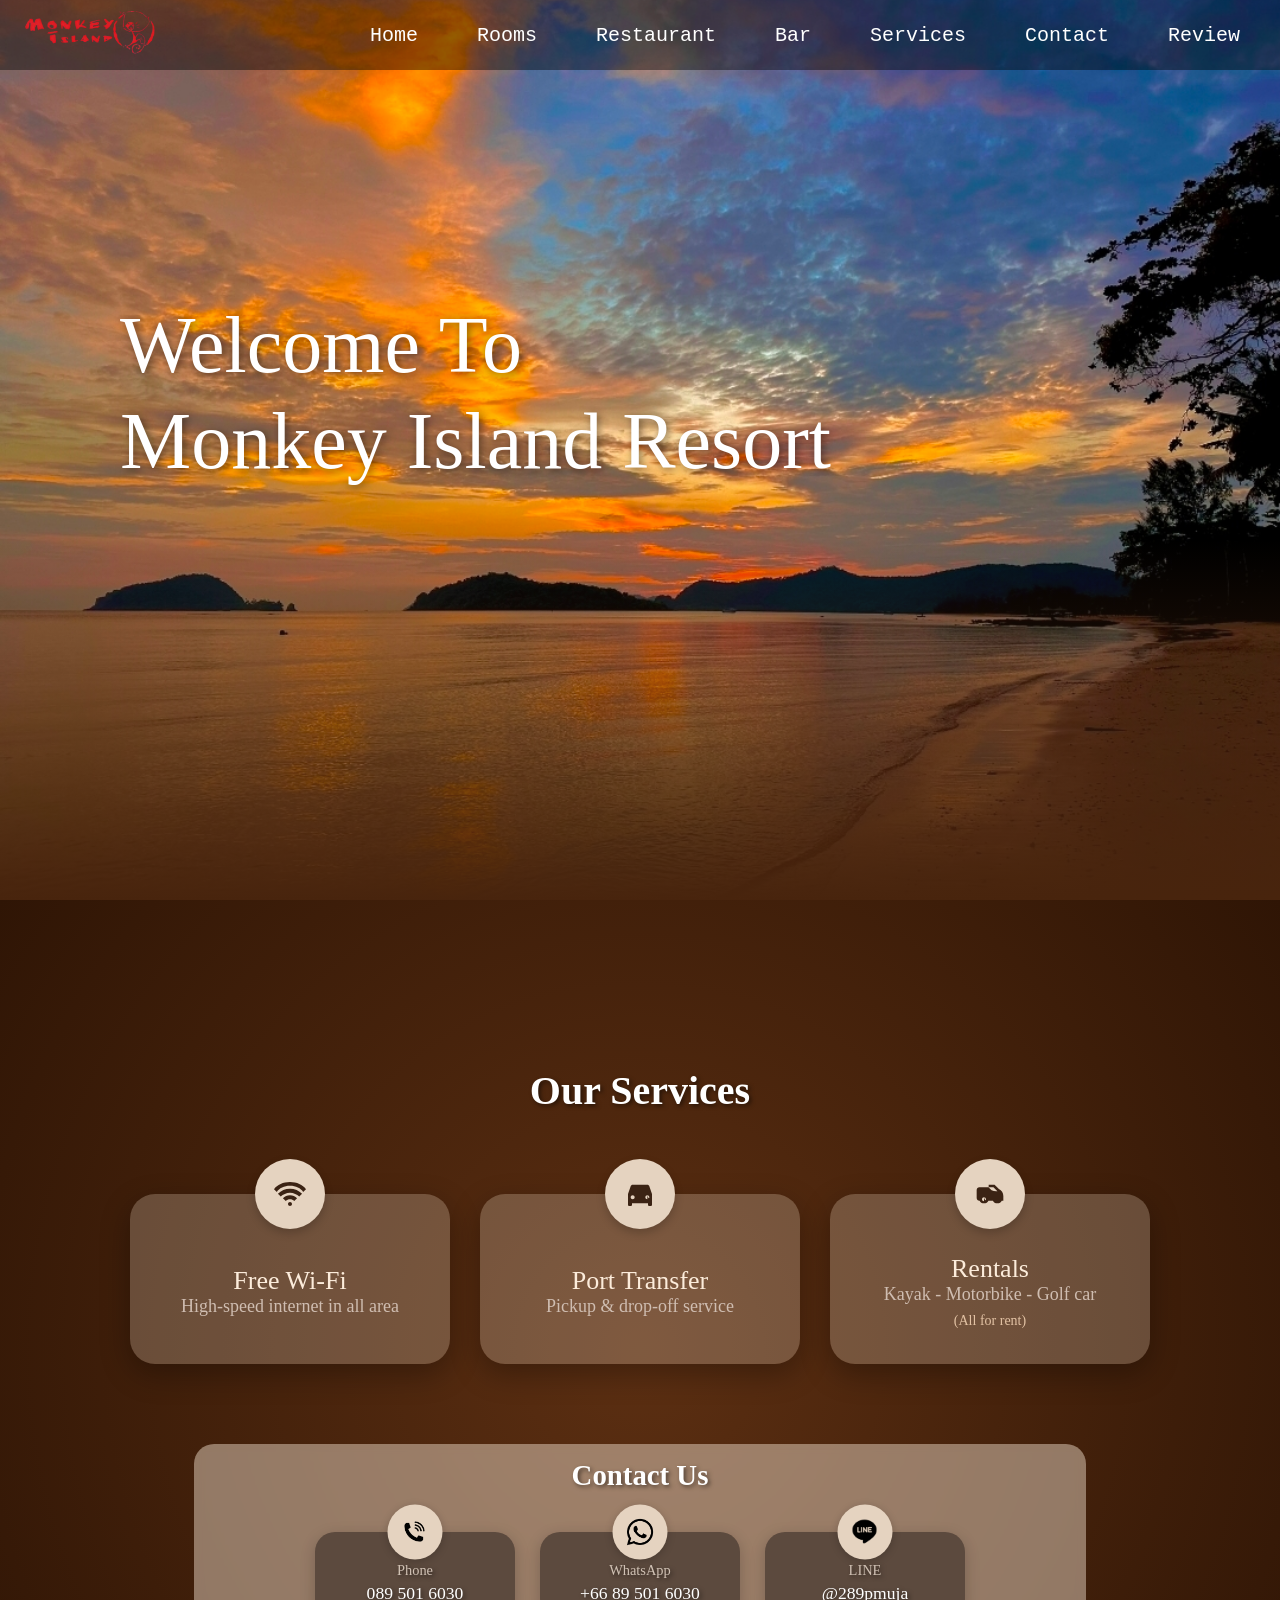
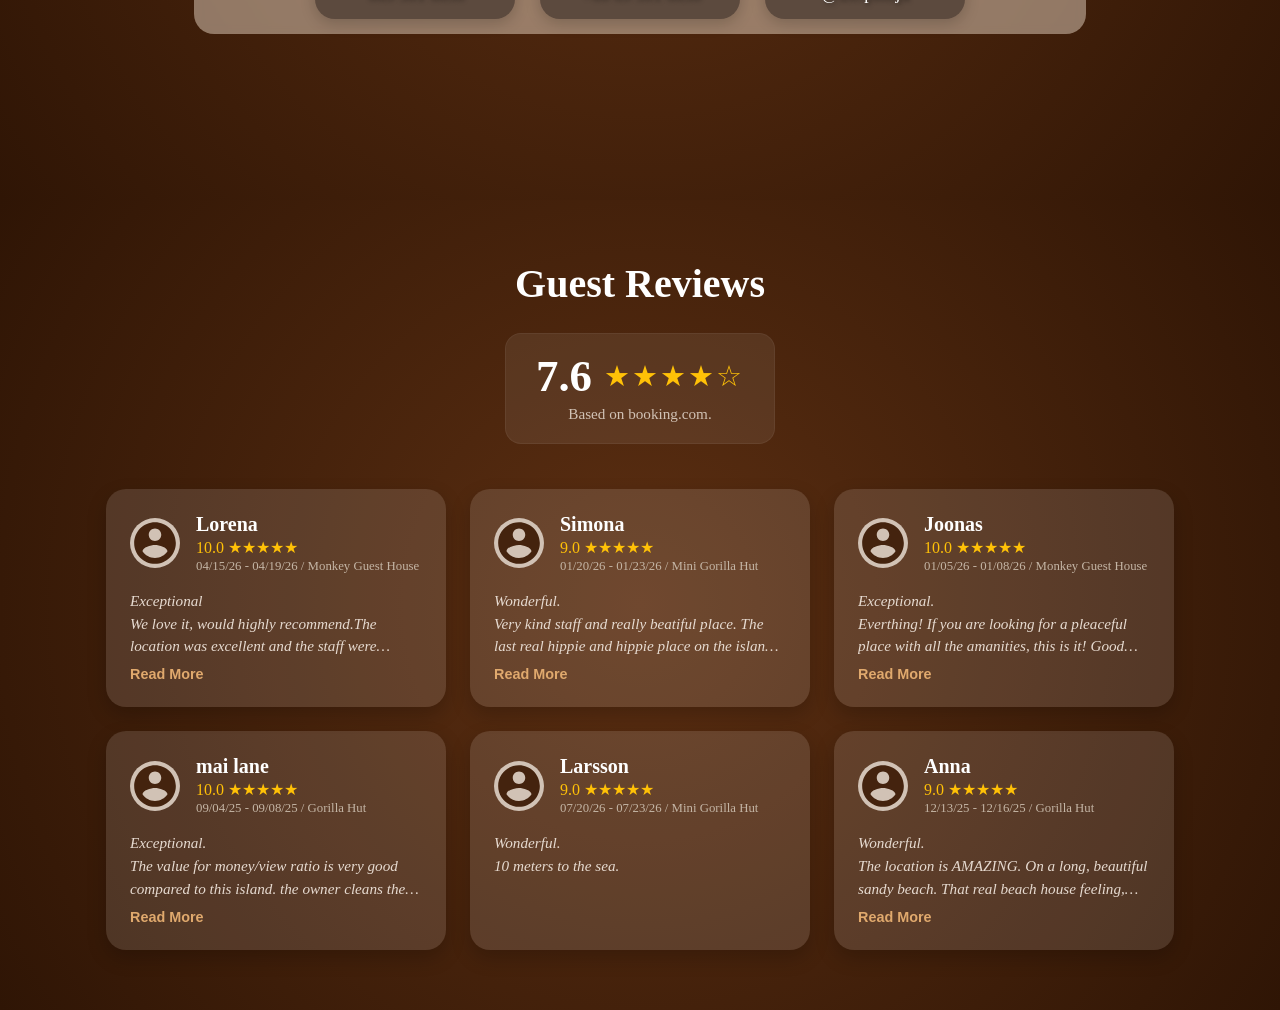
<file: resort_project/index.html>
<!DOCTYPE html>
<html lang="en">
    <head>
        <meta charset="UTF-8" />
        <title>Monkey Island Resort</title>
        <link rel="stylesheet" href="styles.css" />
        <script src="script.js"></script>
    </head>
    <body>
        <header class=header>
            <div class="container">
                <div class="logo-container">
                    <a href="index.html">
                        <img src="logo_monkey.png" width="140px">
                    </a>
                </div>
                <nav>
            <a href="#page1">Home</a> 
            <a href="room.html#page1">Rooms</a>
            <a href="restaurant.html#page1">Restaurant</a>
            <a href="bar.html#page1">Bar</a>
            <a href="#page2">Services</a>
            <a href="#contact">Contact</a>
            <a href="#page3">Review</a>
                </nav>
            </div>
        </header>
        <section class="section" id="page1">
        <div class="hero-container">
            <img src="sea_view.jpg">
            <div class="hero-text">
                <h1 class="title">Welcome To</h1>
                <div class="subtitle"> Monkey Island Resort</div>
            </div>
        </div>
        </section>
      
<section class="section" id="page2">
  <div class="services-wrapper">
    

    <div class="services-header">
      <h2 class="services-title">Our Services</h2>
  
    </div>

    <div class="services-grid">
 
      <div class="service-card">
        <div class="icon-circle">
          <svg viewBox="0 0 24 24" width="32" height="32" fill="#3b2314">
            <path d="M12 3C6.95 3 2.39 5.05 0 8.35l2.12 2.12C3.83 7.6 7.67 5.8 12 5.8s8.17 1.8 9.88 4.67l2.12-2.12C21.61 5.05 17.05 3 12 3zm0 5c-3.53 0-6.72 1.43-9.05 3.75l2.12 2.12C6.73 12.3 9.24 11 12 11s5.27 1.3 6.93 2.87l2.12-2.12C18.72 9.43 15.53 8 12 8zm0 5c-2.07 0-3.94.84-5.3 2.2l2.12 2.12c.82-.82 1.95-1.32 3.18-1.32s2.36.5 3.18 1.32l2.12-2.12C15.94 13.84 14.07 13 12 13zm0 5c-.83 0-1.5.67-1.5 1.5S11.17 21 12 21s1.5-.67 1.5-1.5S12.83 18 12 18z"/>
          </svg>
        </div>
        <h3>Free Wi-Fi</h3>
        <div class="card-desc">High-speed internet in all area</div>
      </div>

      <div class="service-card">
        <div class="icon-circle">
          <svg viewBox="0 0 24 24" width="32" height="32" fill="#3b2314">
            <path d="M18.92 6.01C18.72 5.42 18.16 5 17.5 5h-11c-.66 0-1.22.42-1.42 1.01L3 12v8c0 .55.45 1 1 1h1c.55 0 1-.45 1-1v-1h12v1c0 .55.45 1 1 1h1c.55 0 1-.45 1-1v-8l-2.08-5.99zM6.5 16c-.83 0-1.5-.67-1.5-1.5S5.67 13 6.5 13s1.5.67 1.5 1.5S7.33 16 6.5 16zm11 0c-.83 0-1.5-.67-1.5-1.5s.67-1.5 1.5-1.5 1.5.67 1.5 1.5-.67 1.5-1.5-1.5 1.5zM5 11l1.5-4.5h11L19 11H5z"/>
          </svg>
        </div>
        <h3>Port Transfer</h3>
        <div class="card-desc">Pickup & drop-off service</div>
      </div>
      
      <div class="service-card">
        <div class="icon-circle">
          <svg viewBox="0 0 24 24" width="32" height="32" fill="#3b2314">
            <path d="M19.44 9.03L15.42 5H11v2h3.58l2.99 2.99c-.32.01-.65.01-.97.01-1.21 0-2.38-.28-3.41-.81L10.82 7H4c-1.1 0-2 .9-2 2v6c0 1.1.9 2 2 2h.18C4.6 18.17 5.99 19 7.5 19s2.9-.83 3.32-2h3.36c.42 1.17 1.81 2 3.32 2s2.9-.83 3.32-2H22v-3.5c0-2.31-1.35-4.31-3.26-5.27zM7.5 17.5c-.83 0-1.5-.67-1.5-1.5s.67-1.5 1.5-1.5 1.5.67 1.5 1.5-.67 1.5-1.5-1.5 1.5zm10 0c-.83 0-1.5-.67-1.5-1.5s.67-1.5 1.5-1.5 1.5.67 1.5 1.5-.67 1.5-1.5-1.5 1.5z"/>
          </svg>
        </div>
        
        <h3>Rentals</h3>
        <div class="card-desc"> Kayak  - Motorbike - Golf car</div>
        <span class="rent-note">(All for rent)</span>
      </div>
      
      <div class="contact-under-services">
  <h3 id="contact">Contact Us</h3>
  <div class="contact-horizontal-list">
    
    <div class="contact-card">
      <div class="contact-icon-circle">
        <img src="call.png">
      </div>
      <div class="contact-details">
        <span class="contact-title">Phone</span>
        <span class="contact-value">089 501 6030</span>
      </div>
    </div>

    <div class="contact-card">
      <div class="contact-icon-circle-whatsapp">
       <img src="whatsapp.png">
      </div>
      <div class="contact-details">
        <span class="contact-title">WhatsApp</span>
        <span class="contact-value">+66 89 501 6030</span>
      </div>
    </div>

    <div class="contact-card">
      <div class="contact-icon-circle">
        <img src="line.png">
      </div>
      <div class="contact-details">
        <span class="contact-title">LINE</span>
        <span class="contact-value">@289pmuja</span>
      </div>
    </div>

  </div>
</div>

    </div>
  </div>
</section>
      
<section class="reviews-section" id="page3">
  <div class="reviews-container">
  
    <h2 class="section-title">Guest Reviews</h2>
    <br/>

    <div class="overall-rating-card">
      <div class="rating-header">
        <span class="rating-score">7.6</span>
        <div class="stars-gold">
          ★★★★☆
        </div>
      </div>
      <p class="rating-count">Based on booking.com.</p>
    </div>

    <div class="reviews-grid">
      
     <div class="review-card">
        <div class="card-header">
          <div class="avatar-icon">
            <svg viewBox="0 0 24 24" fill="currentColor">
              <path d="M12 2C6.48 2 2 6.48 2 12s4.48 10 10 10 10-4.48 10-10S17.52 2 12 2zm0 3c1.66 0 3 1.34 3 3s-1.34 3-3 3-3-1.34-3-3 1.34-3 3-3zm0 14.2c-2.5 0-4.71-1.28-6-3.22.03-1.99 4-3.08 6-3.08 1.99 0 5.97 1.09 6 3.08-1.29 1.94-3.5 3.22-6 3.22z"/>
            </svg>
          </div>
          <div class="user-info">
            <h3 class="user-name">Lorena</h3>
            <div class="stars-gold-sm">10.0 ★★★★★</div>
            <span class="verified-badge">04/15/26 - 04/19/26 / Monkey Guest House</span>
          </div>
        </div>
        <p class="review-text">
          Exceptional <br/>
          We love it, would highly recommend.The location was excellent and the staff were woderful-very friendly and helpful. It was easy to rent a motorbike and lots of great bars and restaurants in walking distance.
        </p>
        <button class="read-more-btn" onclick="toggleReadMore(this)">Read More </button>
      </div>

      <div class="review-card">
        <div class="card-header">
          <div class="avatar-icon">
            <svg viewBox="0 0 24 24" fill="currentColor">
              <path d="M12 2C6.48 2 2 6.48 2 12s4.48 10 10 10 10-4.48 10-10S17.52 2 12 2zm0 3c1.66 0 3 1.34 3 3s-1.34 3-3 3-3-1.34-3-3 1.34-3 3-3zm0 14.2c-2.5 0-4.71-1.28-6-3.22.03-1.99 4-3.08 6-3.08 1.99 0 5.97 1.09 6 3.08-1.29 1.94-3.5 3.22-6 3.22z"/>
            </svg>
          </div>
          <div class="user-info">
            <h3 class="user-name">Simona</h3>
            <div class="stars-gold-sm"> 9.0 ★★★★★</div>
            <span class="verified-badge">01/20/26 - 01/23/26 / Mini Gorilla Hut</span>
          </div>
        </div>
        <p class="review-text">
          Wonderful. <br/>
          Very kind staff and really beatiful place. The last real hippie and hippie place on the island... we had a great time.</p>
     <button class="read-more-btn" onclick="toggleReadMore(this)">Read More </button>
      </div>

      <div class="review-card">
        <div class="card-header">
          <div class="avatar-icon">
            <svg viewBox="0 0 24 24" fill="currentColor">
              <path d="M12 2C6.48 2 2 6.48 2 12s4.48 10 10 10 10-4.48 10-10S17.52 2 12 2zm0 3c1.66 0 3 1.34 3 3s-1.34 3-3 3-3-1.34-3-3 1.34-3 3-3zm0 14.2c-2.5 0-4.71-1.28-6-3.22.03-1.99 4-3.08 6-3.08 1.99 0 5.97 1.09 6 3.08-1.29 1.94-3.5 3.22-6 3.22z"/>
            </svg>
          </div>
          <div class="user-info">
            <h3 class="user-name">Joonas</h3>
            <div class="stars-gold-sm">10.0 ★★★★★</div>
            <span class="verified-badge">01/05/26 - 01/08/26 / Monkey Guest House</span>
          </div>
        </div>
        <p class="review-text">
          Exceptional. <br/>
          Everthing! If you are looking for a pleaceful place with all the amanities, this is it! Good beach, food, music and owners!
        </p>
        <button class="read-more-btn" onclick="toggleReadMore(this)">Read More </button>
      </div>

       <div class="review-card">
        <div class="card-header">
          <div class="avatar-icon">
            <svg viewBox="0 0 24 24" fill="currentColor">
              <path d="M12 2C6.48 2 2 6.48 2 12s4.48 10 10 10 10-4.48 10-10S17.52 2 12 2zm0 3c1.66 0 3 1.34 3 3s-1.34 3-3 3-3-1.34-3-3 1.34-3 3-3zm0 14.2c-2.5 0-4.71-1.28-6-3.22.03-1.99 4-3.08 6-3.08 1.99 0 5.97 1.09 6 3.08-1.29 1.94-3.5 3.22-6 3.22z"/>
            </svg>
          </div>
          <div class="user-info">
            <h3 class="user-name">mai lane</h3>
            <div class="stars-gold-sm">10.0 ★★★★★</div>
            <span class="verified-badge">09/04/25 - 09/08/25 / Gorilla Hut</span>
          </div>
        </div>
        <p class="review-text">
          Exceptional.<br/>
          The value for money/view ratio is very good compared to this island. the owner cleans the beach every morning, even the off-season.
        </p>
         <button class="read-more-btn" onclick="toggleReadMore(this)">Read More </button>
      </div>

      <div class="review-card">
        <div class="card-header">
          <div class="avatar-icon">
            <svg viewBox="0 0 24 24" fill="currentColor">
              <path d="M12 2C6.48 2 2 6.48 2 12s4.48 10 10 10 10-4.48 10-10S17.52 2 12 2zm0 3c1.66 0 3 1.34 3 3s-1.34 3-3 3-3-1.34-3-3 1.34-3 3-3zm0 14.2c-2.5 0-4.71-1.28-6-3.22.03-1.99 4-3.08 6-3.08 1.99 0 5.97 1.09 6 3.08-1.29 1.94-3.5 3.22-6 3.22z"/>
            </svg>
          </div>
          <div class="user-info">
            <h3 class="user-name">Larsson</h3>
            <div class="stars-gold-sm">9.0 ★★★★★</div>
            <span class="verified-badge">07/20/26 - 07/23/26 / Mini Gorilla Hut</span>
          </div>
        </div>
        <p class="review-text">
         Wonderful.<br/>
          10 meters to the sea.
        </p>
      </div>

      <div class="review-card">
        <div class="card-header">
          <div class="avatar-icon">
            <svg viewBox="0 0 24 24" fill="currentColor">
              <path d="M12 2C6.48 2 2 6.48 2 12s4.48 10 10 10 10-4.48 10-10S17.52 2 12 2zm0 3c1.66 0 3 1.34 3 3s-1.34 3-3 3-3-1.34-3-3 1.34-3 3-3zm0 14.2c-2.5 0-4.71-1.28-6-3.22.03-1.99 4-3.08 6-3.08 1.99 0 5.97 1.09 6 3.08-1.29 1.94-3.5 3.22-6 3.22z"/>
            </svg>
          </div>
          <div class="user-info">
            <h3 class="user-name">Anna</h3>
            <div class="stars-gold-sm">9.0 ★★★★★</div>
            <span class="verified-badge">12/13/25 - 12/16/25 / Gorilla Hut</span>
          </div>
        </div>
        <p class="review-text">
         Wonderful. <br/>
          The location is AMAZING. On a long, beautiful sandy beach. That real beach house feeling, which we absolutely love. Nice, super relaxed atmosphere. Dear owner with daughter. Around the island on the scooter BUT we were at the most beautiful beach! Actually, we rarely go back, but if we did, it would be Koh Mak again and this little house again. Very happy with it. We are bringing this vice back from Thailand. Recommended if you really love the beach. Out of the house. Straight into the sea. Awesome.
        </p>
         <button class="read-more-btn" onclick="toggleReadMore(this)">Read More </button>
      </div>
      
    </div>
  </div>
</section>


      
    </body>
</html>
</file>
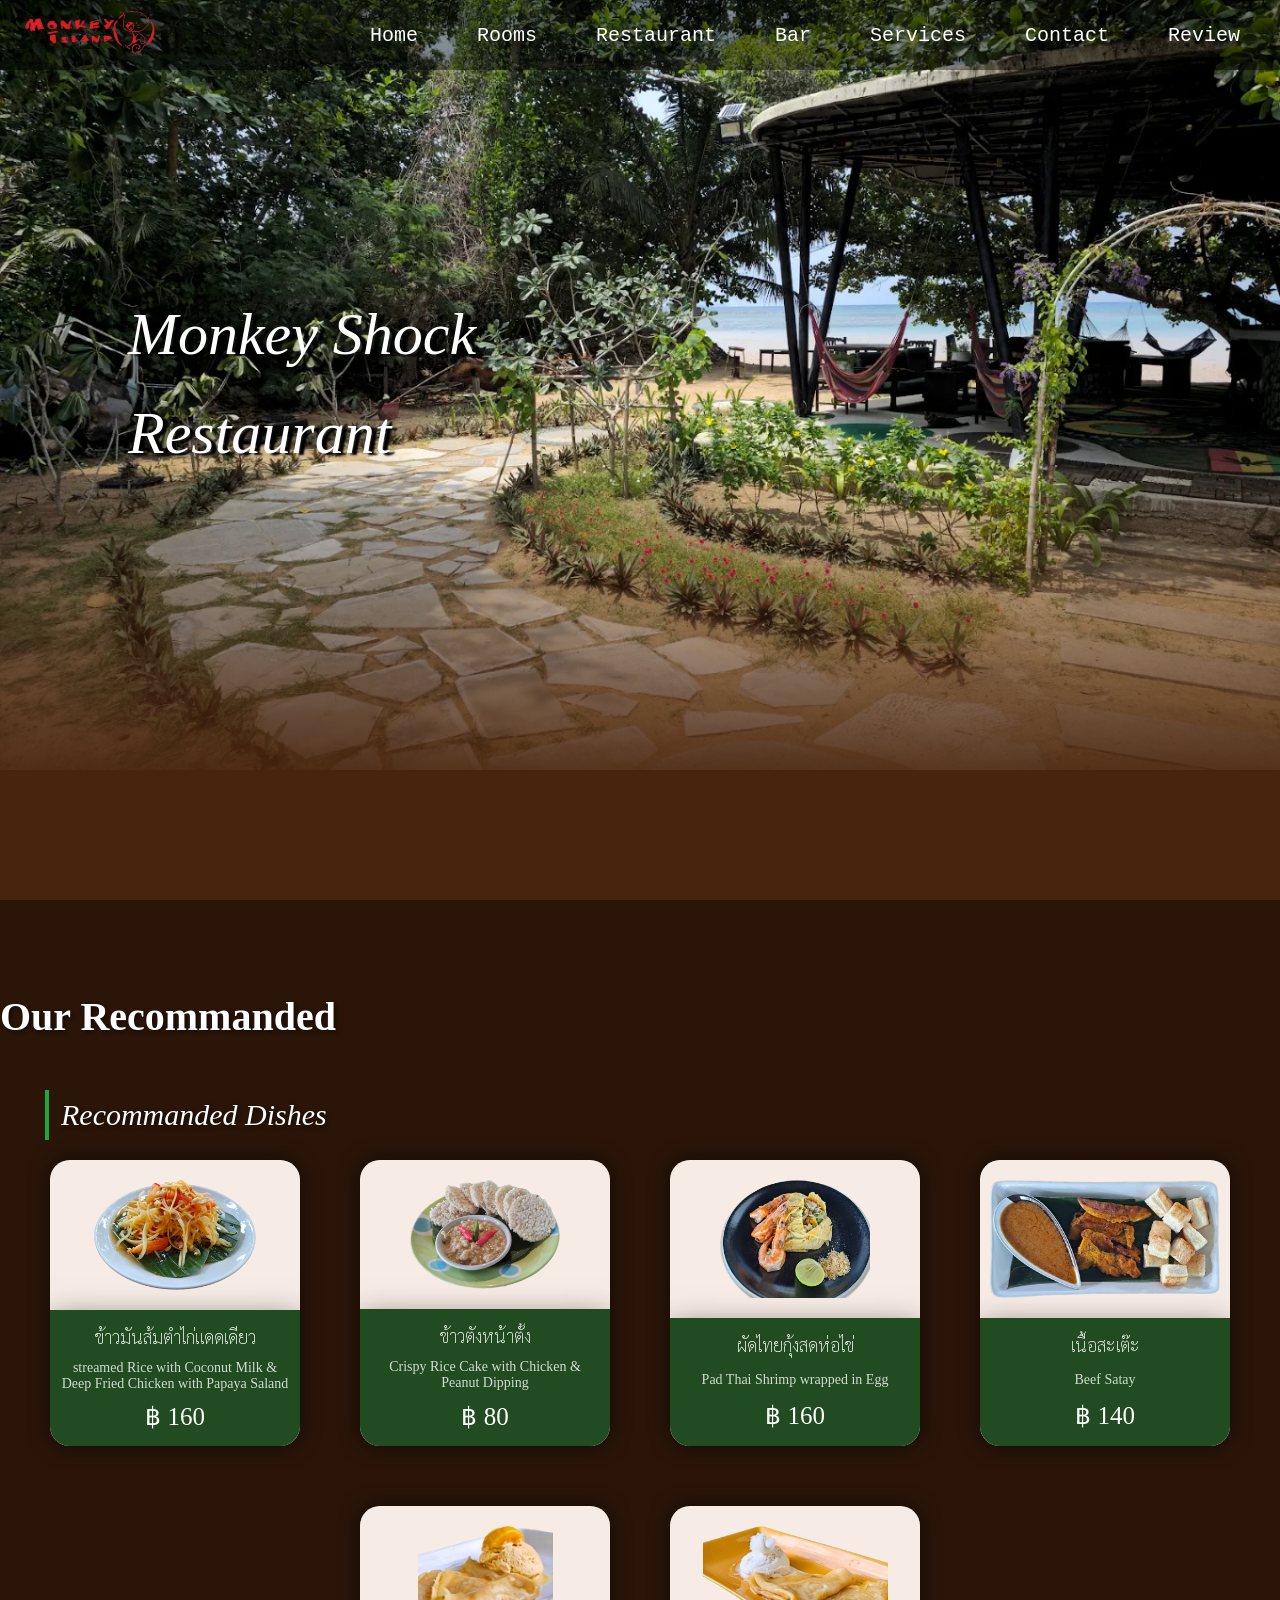
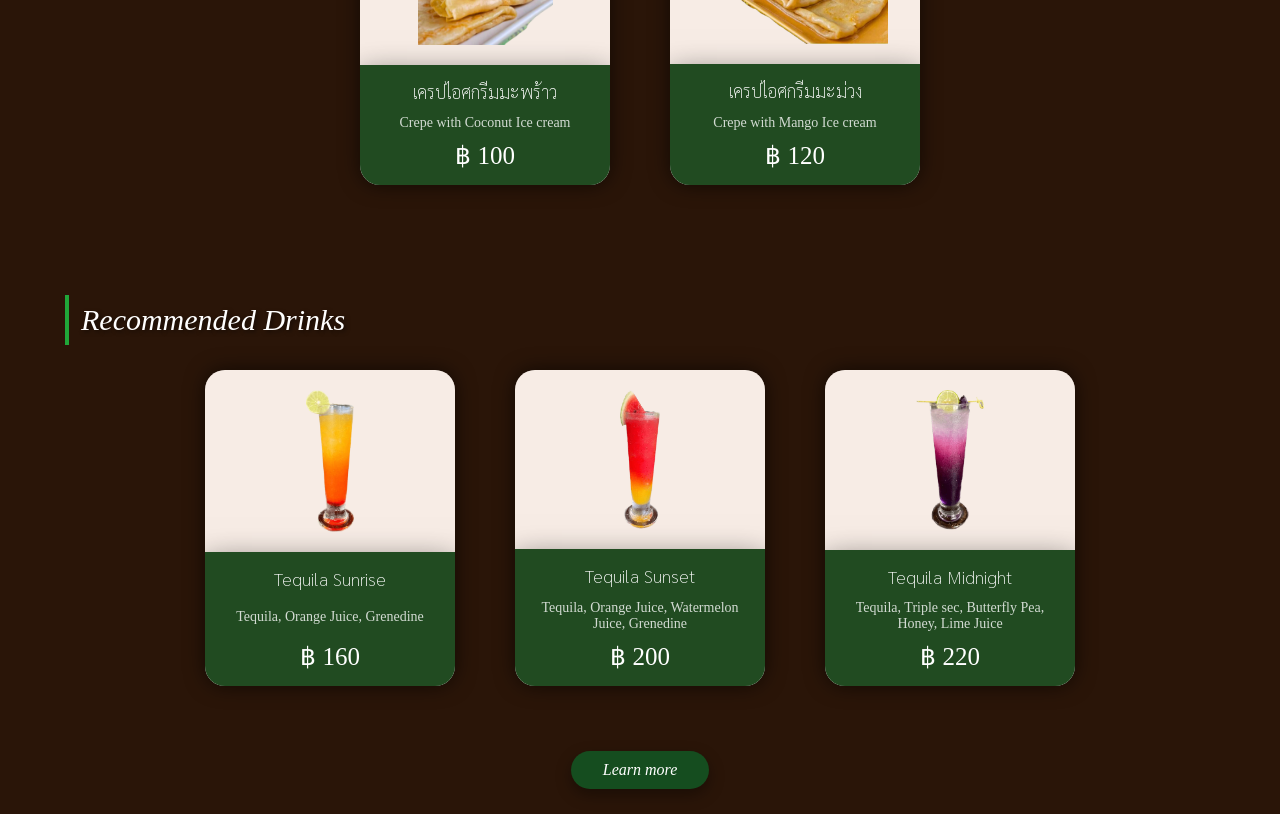
<file: resort_project/restaurant.html>
<!DOCTYPE html>
<html lang="en">
    <head>
        <meta charset="UTF-8" />
        <title>Monkey Island Resort - Restaurant</title>
        <link rel="stylesheet" href="restaurant.styles.css" />
        <script src="restaurant.script.js"></script>
        <meta name="viewport" content="width=device-width, initial-scale=1.0">
         <link rel="preconnect" href="https://fonts.googleapis.com">
    <link rel="preconnect" href="https://fonts.gstatic.com" crossorigin>
    <link href="https://fonts.googleapis.com/css2?family=Sarabun:ital,wght@0,300;0,400;0,600;0,700;1,400&display=swap" rel="stylesheet">
    
    </head>
    <body>
        <header class="res-header">
            <div class="res-container">
                <div class="res-logo-container">
                    <a href="index.html">
                        <img src="logo_monkey.png" width="140px">
                    </a>
                </div>
                <nav class="nav-res">
            <a href="index.html">Home</a> 
            <a href="room.html#page1">Rooms</a>
            <a href="restaurant.html">Restaurant</a>
            <a href="bar.html#page1">Bar</a>
            <a href="index.html#page2">Services</a>
            <a href="index.html#contact">Contact</a>
            <a href="index.html#page3">Review</a>
                </nav>
            </div>
        </header>
        <section class="res-section" id="page1">
         <div class="res-hero-container">
         <img src="res.webp">
                 <div class="res-hero-text">
                 <h1 class="res-title"><i>Monkey Shock</i></h1>
                 <h2 class="res-subtitle"><i>Restaurant</i></h2>
                </div>
        </div>
        </section>
        
         <section class="res-section" id="page2">
            <div class="res-page2-box">
            <h1 class="res-page2-title">Our Recommanded </h1>
            <h1 class="res-food" id="food"><i>Recommanded Dishes</i> </h1>
             
            <div class="menu-container">
    <div class="menu-card">
        <div class="card-img-box">
            <img src="%E0%B8%AA%E0%B9%89%E0%B8%A1%E0%B8%95%E0%B8%B3-removebg-preview.png" width="162px" alt="ข้าวมันส้มตำไก่แดดเดียว">
        </div>
        <div class="card-content">
            <h3>ข้าวมันส้มตำไก่แดดเดียว</h3>
            <p class="subtitle">streamed Rice with Coconut Milk &amp; Deep Fried Chicken with Papaya Saland</p>
            <div class="price">฿ 160</div>
        </div>
    </div>

    <div class="menu-card">
        <div class="card-img-box">
            <img src="%E0%B8%82%E0%B9%89%E0%B8%B2%E0%B8%A7%E0%B8%95%E0%B8%B1%E0%B8%87-removebg-preview.png" width="150px" alt="ข้าวตังหน้าตั้ง">
        </div>
        <div class="card-content">
            <h3>ข้าวตังหน้าตั้ง</h3>
            <p class="subtitle">Crispy Rice Cake with Chicken &amp; Peanut Dipping</p>
            <div class="price">฿ 80</div>
        </div>
    </div>

    <div class="menu-card">
        <div class="card-img-box">
            <img src="%E0%B8%9C%E0%B8%B1%E0%B8%94%E0%B9%84%E0%B8%97%E0%B8%A2-removebg-preview.png" width="150px" alt="ผัดไทยกุ้งสดห่อไข่">
        </div>
        <div class="card-content">
            <h3>ผัดไทยกุ้งสดห่อไข่</h3>
            <p class="subtitle">Pad Thai Shrimp wrapped in Egg</p>
            <div class="price">฿ 160</div>
        </div>
    </div>
                
    <div class="menu-card">
        <div class="card-img-box">
            <img src="%E0%B9%80%E0%B8%99%E0%B8%B7%E0%B9%89%E0%B8%AD-removebg-preview.png" width="230px" alt="เนื้อสะเต๊ะ">
        </div>
        <div class="card-content">
            <h3>เนื้อสะเต๊ะ</h3>
            <p class="subtitle">Beef Satay</p>
            <div class="price">฿ 140</div>
        </div>
    </div>

    <div class="menu-card">
        <div class="card-img-box">
            <img src="%E0%B8%A1%E0%B8%B0-Photoroom.png" width="135px" alt="เครปไอศกรีมมะพร้าว">
        </div>
        <div class="card-content">
            <h3>เครปไอศกรีมมะพร้าว</h3>
            <p class="subtitle">Crepe with Coconut Ice cream</p>
            <div class="price">฿ 100</div>
        </div>
    </div>

    <div class="menu-card">
        <div class="card-img-box">
            <img src="%E0%B8%A1%E0%B8%B0%E0%B8%9E%E0%B8%A3%E0%B9%89%E0%B8%B2%E0%B8%A7-removebg-preview.png" width="185px" alt="เครปไอศกรีมมะม่วง">
        </div>
        <div class="card-content">
            <h3>เครปไอศกรีมมะม่วง</h3>
            <p class="subtitle">Crepe with Mango Ice cream</p>
            <div class="price">฿ 120</div>
        </div>
    </div>
                
            <h1 class="res-food" id="drinks"><i>Recommended Drinks</i></h1>
            <div class="drink-menu-container">

    <div class="menu-card">
        <div class="card-img-box">
            <img src="sunrise.png" width="48px" alt="Tequila Sunrise">
        </div>
        <div class="card-content">
            <h3>Tequila Sunrise</h3>
            <p class="subtitle">Tequila, Orange Juice, Grenedine</p>
            <div class="price">฿ 160</div>
        </div>
    </div>

    <div class="menu-card">
        <div class="card-img-box">
            <img src="sunset.png" width="40" alt="Tequila Sunset">
        </div>
        <div class="card-content">
            <h3>Tequila Sunset</h3>
            <p class="subtitle">Tequila, Orange Juice, Watermelon Juice, Grenedine</p>
            <div class="price">฿ 200</div>
        </div>
    </div>
    
    <div class="menu-card">
        <div class="card-img-box">
            <img src="midnight.png" width="68px" alt="Tequila Midnight">
        </div>
        <div class="card-content">
            <h3>Tequila Midnight</h3>
            <p class="subtitle">Tequila, Triple sec, Butterfly Pea, Honey, Lime Juice</p>
            <div class="price">฿ 220</div>
        </div>
    </div>
                
            </div>
            </div>
                <div class="learn-more-container">
                <a href="index.html#contact" class="learn-more-btn">Learn more</a>
                </div> 
                
            </div>

        </section>

    </body>
</html>
</file>
<file: resort_project/styles.css>
*{
  margin: 0;
  padding: 0;
  box-sizing: border-box;
}
html {
    scroll-behavior: smooth;
}
body{
  background-color: #48240d !important;
  margin: 0;
  padding: 0;
}
html, body{
    margin: 0;
    padding: 0;
    background-color: #48240d;
    height: auto;
    overflow-x: hidden;
    overflow-y: auto;
    scroll-behavior: smooth;
    width: 100% !important;
    max-width: 100% !important;
}
html, body, .section main, wrapper{
    overflow: visible !important;
    overflow-y: auto !important;
    height: auto !important;
}
.section {
    height: auto;
    width: 100%;
    position: relative;
    min-height: 100vh;
}
.title {
    color:white;
    margin-bottom: 5px;
    font-size: 80px;
    font-weight: lighter;
    font-family: Brush Script MT , cursive;
    text-shadow: 2px 2px 8px rgba(0, 0, 0, 0.5);
    margin-top: 0;
        padding-left: 60px;
        padding-top: 200px;
}
.subtitle {
    color: white;
    font-size: 80px;
    font-weight: lighter;
    font-family: Brush Script MT , cursive;
 text-shadow: 2px 2px 8px rgba(0, 0, 0, 0.5);
        padding-left: 60px;
}

.container {
    display: flex;
    justify-content: space-between;
    align-items: center;
    padding: 5px 20px;
    background-color: rgba(0, 0, 0, 0.42);
}
.hero-container {
    position: relative;
    width: 100%;
    height: 100vh;
    overflow: hidden;
}
.hero-container::after{
    content: '';
    position: absolute;
    bottom: 0;
    left: 0;
    width: 100%;
    height: 40%;
    background: linear-gradient(to bottom, rgba(0, 0, 0, 0) 0%, #48240d 100%);
    pointer-events: none;
}
.hero-container img{
    width: 100%;
    height: 100%;
    object-fit: cover;
    display: block;
}
.hero-text {
    position: absolute;
    top: 100px;
    left: 60px;
    z-index: 2;
}
nav {
    
    word-spacing: 15px;
}

nav a{
    text-decoration: none;
    color:  white;
    font-size: 20px;
    font-family: Courier New , monospace;
    position: relative;
    padding: 20px;
    border-radius: 20px;
    transition: al 0.3 ease;
}
nav a:hover {
    color: #ff0000;
    transition: color 0.3s ease;
    width: 100%;
    opacity: 1;
    font-weight: 600;
}
nav a::after{
    content: '';
    position: absolute;
    width: 0%;
    height: 2px;
    bottom: -5px;
    left: 0;
    background-color: #48240d;
    transition: width 0.3s ease;
}
header {
    margin: 0;
    width: 100%;
    padding: 0;
    position: fixed;
    top: 0;
    left: 0;
    z-index: 100;
}
.logo-img {
    height: 60px;
    width: auto;
    object-fit: contain;
    
}
.logo-container {
    display:flex;
    align-items: center;
    height: 60px;
    width: auto;
    object-fit: contain;
}

#page2 {
  background-color: #553825;
    background: radial-gradient(circle at center, #5c2f12 0%, #2f1505 100%);
  color: #cfbdb1;
  min-height: 100vh;
  display: flex;
    flex-direction: column;
  align-items: center;
  justify-content: center;
  padding: 60px 20px;
    box-sizing: border-box;
}

.services-wrapper {
  width: 90%;
  max-width: 1200px;
  margin: 0 auto;
  text-align: center;
}

.services-title {
  margin-bottom: 50px;
  font-family: 'Georgia', 'Times New Roman', serif;
  font-size: 2.5rem;
  font-weight: bold;
  color: #ffffff;
  text-shadow: 2px 2px 4px rgba(0,0,0,0.5); 
}

.services-grid {
  display: flex;
  gap: 30px;
  justify-content: center;
  align-items: stretch;
  flex-wrap: wrap;

}

.service-card {
  background-color: rgba(229, 211, 192, 0.26); 
  border-radius: 25px;
  width: 320px !important;
  padding: 45px 25px 35px 25px;
  position: relative;
  display: flex;
  flex-direction: column;
  align-items: center;
  justify-content: center;
  box-shadow: 0 10px 30px rgba(0,0,0,0.3);
  margin-top: 30px; 
  transition: transform 0.3 ease, box-shadow 0.3 ease;
}
.sevice-casrd:hover {
    transform: translateY(-8px);
    box-shadow: 0 12px 24px rgba(0, 0, 0, 0.4);
}
.icon-circle {
  width: 70px;
  height: 70px;
  background-color: #e5d3c0;
  border-radius: 50%;
  display: flex;
  justify-content: center;
  align-items: center;
  position: absolute;
  top: -35px;
  box-shadow: 0 4px 10px rgba(0,0,0,0.2);
}

.service-card h3 {
  font-size: 26px;
  color: #fcecdb;
  margin-top: 15px;
  font-family:georgia, serif;
  font-weight: 100;
}

.multi-services p {
  margin: 6px 0;
  font-size: 20px;
  font-family:georgia, serif;
  font-weight: 100;
}

.rent-note {
  display: block;
  font-size: 14px;
  color: #e2c2a4;
  margin-top: 8px;
  font-family:georgia, serif;
  font-weight: 100;
}

.contact-footer {
  margin-top: 50px;
}

.contact-footer h3 {
  font-size: 22px;
  color: #fcecdb;
  margin-bottom: 5px;
}
.card-desc {
    font-family:georgia, serif;
  font-weight: 100;
    font-size: 18px;
}
#service, .service-section {
    min-height: 100vh;
    background: linear-gradient(180deg, #4a2818 0%, #2b170e 100%);
    display: flex;
    flex-direction: column;
    justify-content: center;
    align-items: center;
    padding-top:80px;
}
.service-title, .service-subtitle {
    font-family: inherit;
    font-size: 3rem;
    color: white;
    text-shadow: 2px 2px 4px rgba(0,0,0,0.5); /
}
.contact-under-services {
  margin-top: 50px;
  padding: 15px 100px;
  background: rgba(252, 236, 219, 0.44); 
  border-radius: 20px;
  backdrop-filter: blur(5px);
  text-align: center;
  width: 80%;
  max-width: 900px;
  font-family: georgia, serif;
  font-weight: 400;
    text-shadow: 2px 2px 4px rgba(0,0,0,0.5); /
}

.contact-under-services h3 {
  font-size: 1.8rem;
  color: #ffffff;
  margin-bottom: 20px;
}

.contact-horizontal-list {
  display: flex;
  flex-direction: row;               
  justify-content: space-around;     
  align-items: center;
  width: 100%;
}

.contact-item {
  display: flex;
  align-items: center;
  gap: 10px;
  background: rgba(255, 255, 255, 0.15);
  padding: 10px 20px;
  border-radius: 50px;              
  color: #fff;
  font-size: 1rem;
}
.contact-item .icon {
  font-size: 1.2rem;
}
.contact-horizontal-list {
  display: flex;
  justify-content: center;
  align-items: stretch;
  gap: 25px;
  margin-top: 40px; 
  flex-wrap: wrap;
}

.contact-card {
  position: relative;             
  background-color: #5c4a3e;      
  border-radius: 20px;
  padding: 30px 15px 15px 15px;   
  min-width: 160px;
  text-align: center;
  box-shadow: 0 4px 15px rgba(0, 0, 0, 0.2);
  display: flex;
  flex-direction: column;
  justify-content: center;
  align-items: center;
  flex: 1;
  max-width: 200px;
  box-sizing: border-box;
}

.contact-icon-circle {
  position: absolute;
  top: 0;
  left: 50%;
  transform: translate(-50%, -50%);
  width: 55px;
  height: 55px;
  background-color: #e5d3c0;    
  border-radius: 50%;
  display: flex;
  justify-content: center;
  align-items: center;
  box-shadow: 0 2px 8px rgba(0, 0, 0, 0.2);
  
}
.contact-icon-circle-whatsapp {
  position: absolute;
  top: 0;
  left: 50%;
  transform: translate(-50%, -50%);
  width: 55px;
  height: 55px;
  background-color: #e5d3c0;    
  border-radius: 50%;
  display: flex;
  justify-content: center;
  align-items: center;
  box-shadow: 0 2px 8px rgba(0, 0, 0, 0.2);
  
}
.contact-icon-circle i,
.contact-icon-circle img {
  color: #4a3324;                 
  font-size: 22px;
  width: 24px;
  height: 24px;
}
.contact-icon-circle-whatsapp i,
.contact-icon-circle-whatsapp img {
  color: #4a3324;                 
  font-size: 22px;
  width: 35px;
  height: 35px;
  position: center;
}
.contact-details {
  display: flex;
  flex-direction: column;
  gap: 4px;
}

.contact-title {
  font-size: 0.9rem;
  color: #d1c2b5;                
  font-weight: 500;
}

.contact-value {
  font-size: 1.1rem;
  color: #ffffff;
  font-family:georgia, serif;
  font-weight: 100;
}


.reviews-section {
  background-color: #553825;
     background: radial-gradient(circle at center, #5c2f12 0%, #2f1505 100%);
  color: #f2e3d5;
  padding: 60px 20px;
  width: 100%;
  box-sizing: border-box;
}

.reviews-container {
  max-width: 1100px;
  margin: 0 auto;
  text-align: center;
}

.section-title {
  font-family: 'Georgia', 'Times New Roman', serif;
  font-size: 2.5rem;
  font-weight: bold;
  margin-bottom: 8px;
  color: #ffffff;
}

.section-subtitle {
  font-style: italic;
  font-size: 1.1rem;
  color: #d1c2b5;
  margin-bottom: 30px;
}

.overall-rating-card {
  background-color: rgba(255, 255, 255, 0.08);
  border-radius: 16px;
  padding: 20px 30px;
  display: inline-block;
  margin-bottom: 45px;
  border: 1px solid rgba(255, 255, 255, 0.05);
}

.rating-header {
  display: flex;
  align-items: center;
  justify-content: center;
  gap: 12px;
  margin-bottom: 6px;
}

.rating-score {
  font-size: 2.8rem;
  font-weight: bold;
  line-height: 1;
  color: #ffffff;
}

.stars-gold {
  color: #ffc107;
  font-size: 1.8rem;
  letter-spacing: 2px;
}

.rating-count {
  font-size: 0.95rem;
  color: #d1c2b5;
  margin: 0;
}

.reviews-grid {
  display: flex;
  justify-content: center;
  gap: 24px;
  flex-wrap: wrap;
}

.review-card {
  background-color: rgba(255, 255, 255, 0.12);
  border-radius: 20px;
  padding: 24px;
  flex: 1;
  min-width: 280px;
  max-width: 340px;
  text-align: left;
  box-shadow: 0 8px 20px rgba(0, 0, 0, 0.2);
  transition: transform 0.3s ease;
  height: auto;
  overflow: none;
}

.review-card:hover {
  transform: translateY(-5px);
}

.card-header {
  display: flex;
  align-items: center;
  gap: 16px;
  margin-bottom: 16px;
}

.avatar-icon {
  width: 50px;
  height: 50px;
  background-color: #d1c2b5; 
  border-radius: 50%;
  display: flex;
  align-items: center;
  justify-content: center;
  flex-shrink: 0;
  overflow: hidden; 
}

.avatar-icon svg {
  width: 50px;
  fill: rgb(68, 35, 14); 
}
.user-info {
  display: flex;
  flex-direction: column;
}

.user-name {
  font-family: 'Georgia', 'Times New Roman', serif;
  font-size: 1.25rem;
  font-weight: bold;
  margin: 0 0 2px 0;
  color: #ffffff;
}

.stars-gold-sm {
  color: #ffc107;
  font-size: 1rem;
  margin-bottom: 2px;
}

.verified-badge {
  font-size: 0.8rem;
  color: #c4b5a5;
}

.review-text {
  font-size: 0.95rem;
  line-height: 1.5;
  color: #e6dad0;
  margin: 0;
  font-style: italic;
  display: -webkit-box;
  -webkit-line-clamp: 3;
  -webkit-box-orient: vertical;
  overflow: hidden;
  transition: all 0.3 ease;
}


.review-text.expanded {
  -webkit-line-clamp: unset;
  overflow: visible;
  display: block !important;
  max-height: none;
}


.read-more-btn {
  background: none;
  border: none;
  color: #e0a96d; 
  font-weight: bold;
  cursor: pointer;
  padding: 0;
  margin-top: 8px;
  font-size: 0.9rem;
}

.read-more-btn:hover {
  text-decoration: underline;
}
</file>
<file: resort_project/restaurant.styles.css>
*{
  margin: 0;
  padding: 0;
  box-sizing: border-box;
}
html {
    scroll-behavior: smooth;
}
body{
  background-color: #48240d;
  margin: 0;
  padding: 0;
}
html, body{
    margin: 0;
    padding: 0;
    overflow-x: hidden;
    overflow-y: auto;
}
.res-section {
    height: auto;
    width: 100%;
    position: relative;
    min-height: 100vh;
}
.res-title {
    color:white;
    font-family: 'Georgia', 'Times New Roman', serif;
    font-size: 60px;
    font-weight: 100;
    text-shadow: 7px 2px 2px rgba(0,0,0,1); 
    margin-bottom: 30px; 
}
.res-subtitle {
    color:white;
    font-family: 'Georgia', 'Times New Roman', serif;
    font-size: 60px;
    font-weight: 100;
    text-shadow: 5px 2px 2px rgba(0,0,0,1); 
}
.res-hero-text {
    top: 300px;
    position: absolute;
    left: 60%;
    transform: translate(-50%);
    display: flex;
    flex-direction: column;
    align-items: flex-start;
    text-align: left;
    width: 100%;
    z-index: 2;
}
.res-container {
   display: flex;
    justify-content: space-between;
    align-items: center;
    padding: 5px 20px;
    background-color: rgba(0, 0, 0, 0.42);
}
.res-hero {
    position: relative;
    width: 100%;
    height: 60px;
    overflow: hidden;
}
.res-hero ::after {
    content: '';
    position: absolute;
    top: 0;
    left: 0;
    width: 100%;
    height: 100%;
    background: rbeg(0, 0, 0, 0.4);
    z-index: 1;
}
.res-hero img{
    width: 100%;
    height: 100%;
    object-fit: cover;
}
.res-hero-container {
    position: relative;
    width:100%;
    height:770px;
    overflow: hidden;
}
.res-hero-container::after{
    content: '';
    position: absolute;
    bottom: 0;
    left: 0;
    width: 100%;
    height: 40%;
    background: linear-gradient(to bottom, rgba(0, 0, 0, 0) 0%, #48240d 110%);
    pointer-events: none;
}
.res-hero-container img{
    width: 100%;
    height: 100%;
    object-fit: cover;
    display: block;

}
.nav-res {
    word-spacing: 15px;
    justify-content: flex-start;
}

.nav-res a{
    text-decoration: none;
    color:  white;
    font-size: 20px;
    font-family: Courier New , monospace;
    position: relative;
    padding: 20px;
    border-radius: 20px;
    transition: al 0.3 ease;
}
.nav-res a:hover {
    color: #20a639;
    transition: color 0.3s ease;
    width: 100%;
    opacity: 1;
    font-weight: 600;
}
.nav-res a::after{
    content: '';
    position: absolute;
    width: 0%;
    height: 2px;
    bottom: -5px;
    left: 0;
    transition: width 0.3s ease;
}
.res-header {
    position: fixed;
    top: 0;
    left: 0;
    width: 100%;
    z-index: 100;
    background: transparent;
}
res-header {
    margin: 0;
    width: 100%;
    padding: 0;
    position: fixed;
    top: 0;
    left: 0;
    z-index: 1000;
}
.res-logo-container {
    display:flex;
    align-items: center;
    height: 60px;
    width: 160px;
    object-fit: contain;
}
#page2 {
    background-color: #48240d;
    color: #cfbdb1;
    min-height: 100vh;
    display: flex;
    flex-direction: column;
    align-items: center;
    justify-content: center;
    box-sizing: border-box;
}
.res-page2-box {
    background-color:rgba(0, 0, 0, 0.42);
    width: 100%;
    height :auto;
}

.res-page2-title {
    margin-top: 93px;
    font-family: 'Georgia', 'Times New Roman', serif;
    font-size: 2.5rem;
    color: white;
    text-shadow: 2px 2px 4px rgba(0,0,0,0.5); 
}
.res-food {
    margin-top: 50px;
    font-family: 'Georgia', 'Times New Roman', serif;
    font-size: 30px;
    font-weight: 100;
    color: white;
    text-shadow: 2px 2px 4px rgba(0,0,0,0.5); 
    display: flex;
    flex-direction: row;
    align-items: center;
    gap: 12px;
    line-height: 1;

    text-align: left;
    align-self: flex-start;
    padding-left: 20px;
    justify-content: flex-start;
    width: 100%;
    box-sizing: border-box;
}
.res-food::before {
    content: "";
    display: inline-block;
    width: 4px;
    height: 50px;
    background-color : #20a639;
    flex-shrink: 0;
    margin-left: 25px;
}

.menu-container {
    display: flex;
    justify-content: center;
    gap: 60px;
    padding: 20px;
    flex-wrap: wrap;
}
.drink-menu-container {
    display: flex;
    justify-content: center;
    gap: 60px;
    padding: 20px;
    flex-wrap: wrap; 
    margin-top: -55px;
}

.menu-card {
    width: 250px;
    background-color: #ffffff;
    border-radius: 20px;
    overflow: hidden;
    box-shadow: 0 0 20px rgba(0, 0, 0, 0.6);
    display: flex;
    flex-direction: column;
    align-items: center;
    transition: all 0.3s cubic-bezier(0.25, 0.8, 0.25, 1);
}
.menu-card:hover {
    transform: translateY(-5px);
    box-shadow: 0 15px 30px rgba(0, 0, 0, 0.6);
    cursor: pointer;
}

.card-img-box {
    width: 100%;
    padding: 20px 0;
    display: flex;
    justify-content: center;
    background-color: rgba(231, 197, 175, 0.33);
}


.card-content {
    background-color: #214b21; 
    color: #ffffff;
    width: 100%;
    padding: 15px 10px;
    text-align: center;
    box-sizing: border-box;
    flex-grow: 1;
    display: flex;
    flex-direction: column;
    justify-content: space-between;
    box-shadow: 0 10px 30px rgba(0,0,0,0.6);
    transition: transform 0.3 ease, box-shadow 0.3 ease;
}

.card-content h3 {
    margin: 0 0 12px 0;
    font-size: 18px;
    font-weight: 100;
    font-family: 'Sarabun', sans-serif;
}

.card-content .subtitle {
    margin: 0 0 10px 0;
    font-size: 14px;
    opacity: 0.8;
    font-family: 'Georgia', 'Times New Roman', serif; 
    font-weight: 100;
}

.card-content .price {
    font-size: 25px;
    font-family:'Georgia', 'Times New Roman', serif; 
}

.learn-more-container {
    text-align: center;
    margin: 25px 0;
}
.learn-more-btn {
    display: inline-block;
    padding: 10px 32px;
    background-color: #154d1f; 
    color: #ffffff;
    font-family: 'Georgia', serif;
    font-style: italic;
    font-size: 16px;
    text-decoration: none;
    border-radius: 50px; 
    box-shadow: 0 6px 15px rgba(0, 0, 0, 0.35); 
    transition: all 0.3s ease;
}

.learn-more-btn:hover {
    background-color: #20a639;
    transform: translateY(-2px);
    box-shadow: 0 8px 20px rgba(0, 0, 0, 0.5);
}
</file>
